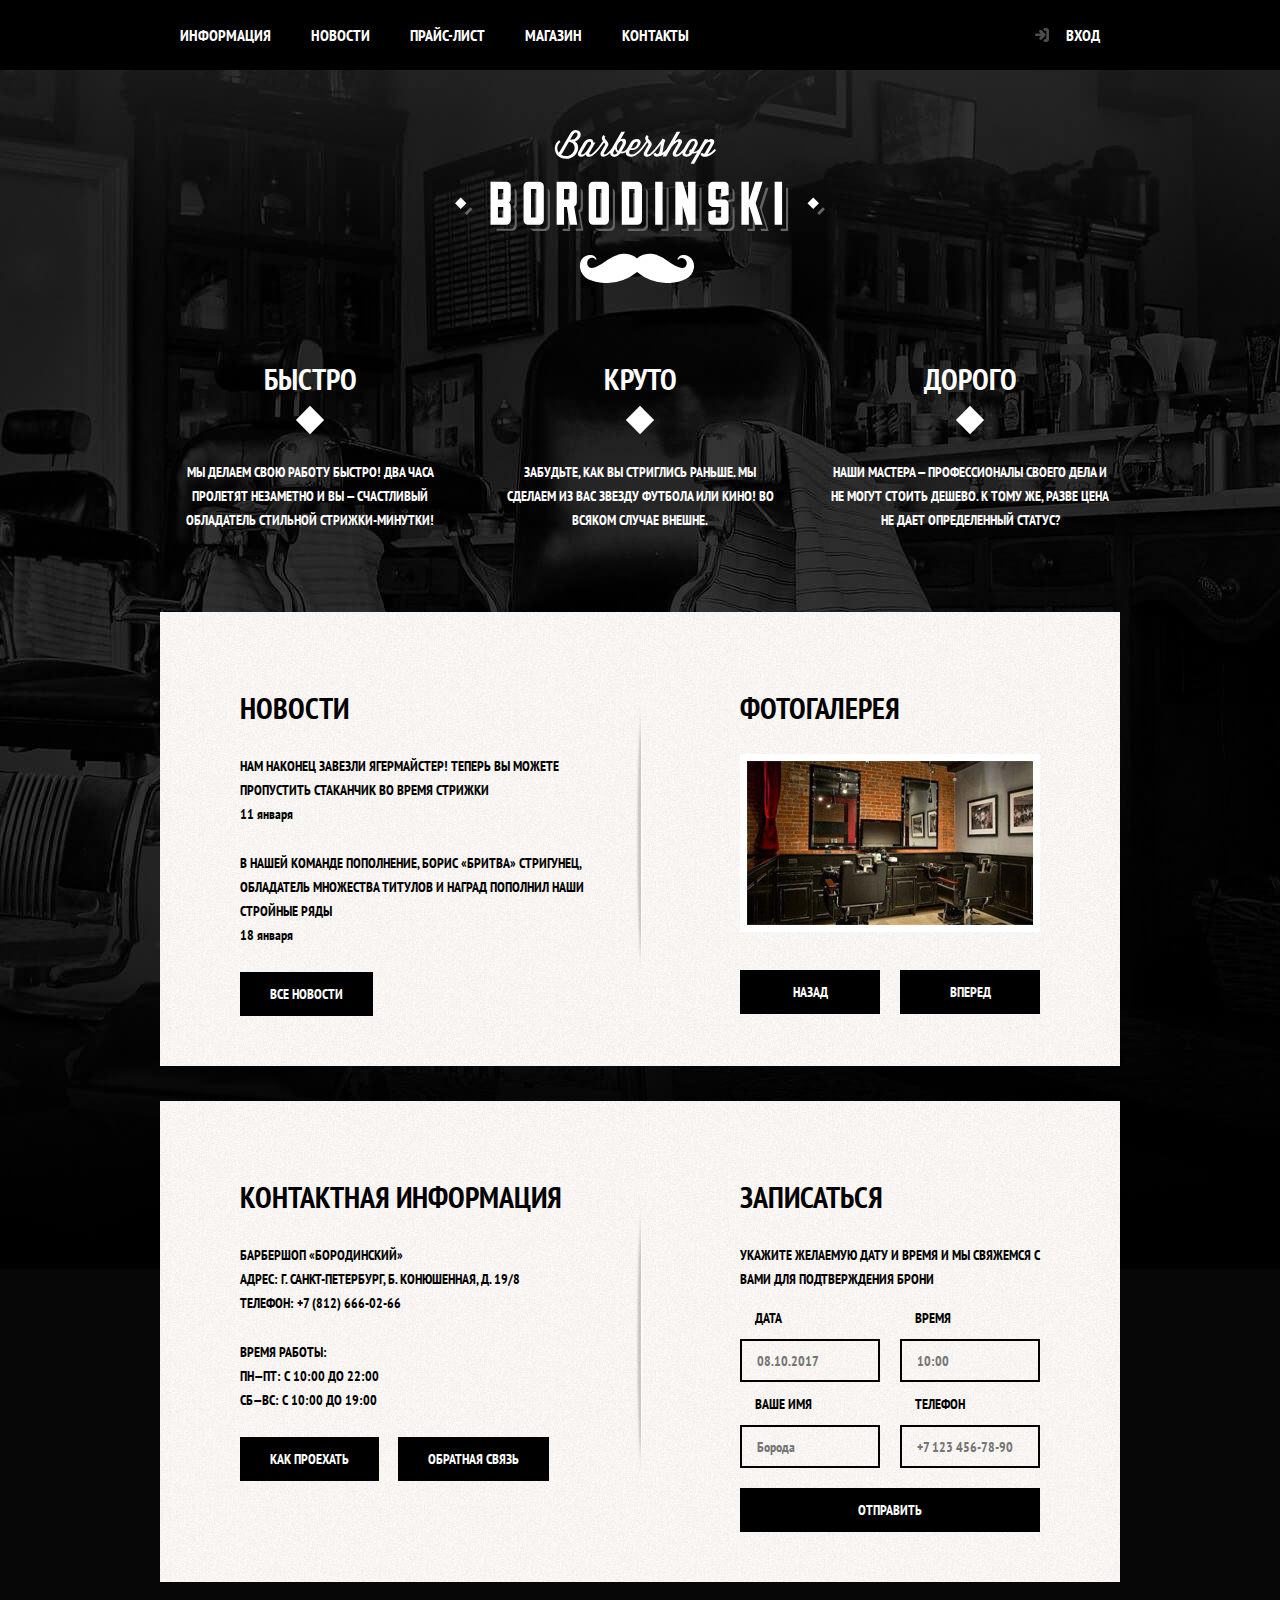
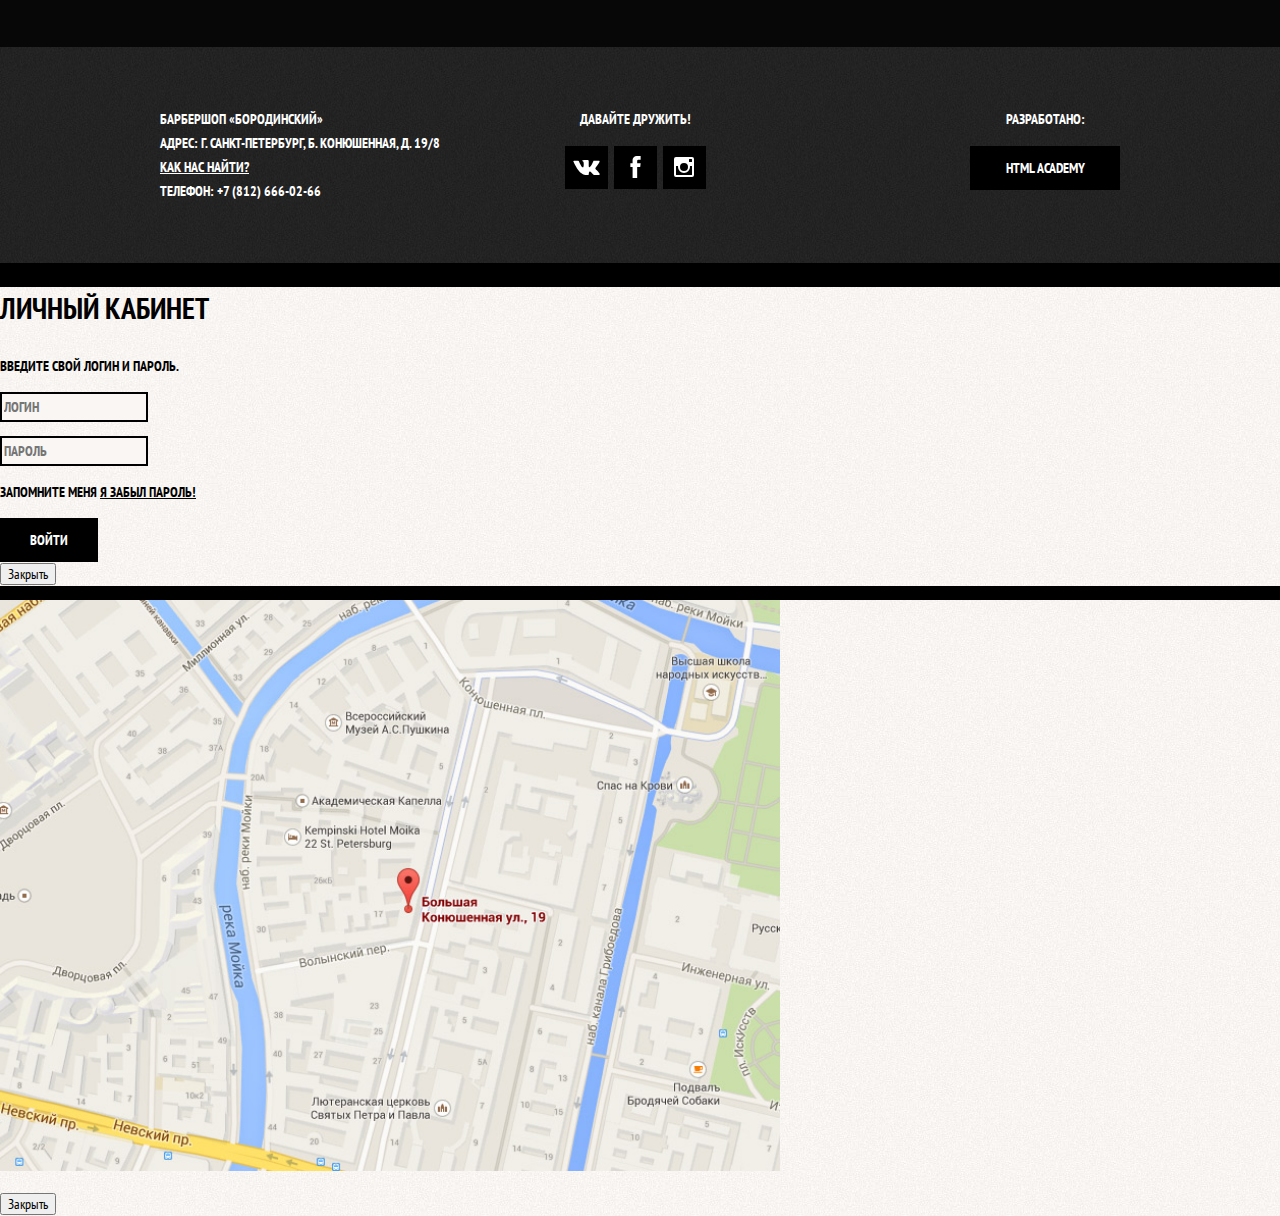
<file: barbershop/index.html>
<!DOCTYPE html>
<html lang="ru">
  <head>
    <meta charset="utf-8">
    <title>Барбершоп «Бородинский»</title>
    <link href="https://fonts.googleapis.com/css?family=PT+Sans+Narrow:400,700&amp;subset=latin,cyrillic" rel="stylesheet">
    <link rel="stylesheet" href="css/normalize.css">
    <link rel="stylesheet" href="css/style.css">
  </head>
  <body>
  
  	<header class="main-header">
  		<nav class="main-navigation">  		
  			<a class="main-header-logo">
          <img src="img/index-logo.svg" width="370" height="153" alt="Логотип барбершопа «Бородинский»">
        </a>
        <div class="main-navigation-wrapper">
        	 <div class="container">       	
						<ul class="site-navigation">
							<li><a href="info.html">Информация</a></li>
							<li><a href="news.html">Новости</a></li>
							<li><a href="price.html">Прайс-лист</a></li>
							<li><a href="catalog.html">Магазин</a></li>
							<li><a href="contacts.html">Контакты</a></li>
						</ul>
						<ul class="user-navigation">
							<li class="login-link">
							<a href="login.html">Вход</a>
							</li>
						</ul>
					</div>
				</div>  			
  		</nav>  		
  	</header>
  	
  	
  	<main class="container">
  		
  		<h1 class="visually-hidden">Барбершоп «Бородинский»</h1>
  		
  		<section class="features">
  			<h2 class="visually-hidden">Преимущества</h2>
  			<ul class="features-list">
        	<li class="feature-item">
            <h3>Быстро</h3>
            <p>Мы делаем свою работу быстро! Два часа пролетят незаметно и вы — счастливый обладатель стильной стрижки-минутки!</p>
          </li>
          <li class="feature-item">
            <h3>Круто</h3>
            <p>Забудьте, как вы стриглись раньше. Мы сделаем из вас звезду футбола или кино! Во всяком случае внешне.</p>
          </li>
          <li class="feature-item">
            <h3>Дорого</h3>
            <p>Наши мастера — профессионалы своего дела и не могут стоить дешево. К тому же, разве цена не дает определенный статус?</p>
          </li>          
        </ul>
  		</section>
  		
  		<div class="index-columns">
				<section class="news">
					<h2>Новости</h2>
					<ul class="news-list">
						<li class="news-item">
							<p>Нам наконец завезли Ягермайстер! Теперь вы можете пропустить стаканчик во время стрижки</p>
							<time datetime="2016-01-11">11 января</time>
						</li>
						<li class="news-item">
							<p>В нашей команде пополнение, Борис «Бритва» Стригунец, обладатель множества титулов и наград пополнил наши стройные ряды</p>
							<time datetime="2016-01-18">18 января</time>
						</li>
					</ul>
					<a class="button" href="news.html">Все новости</a>
				</section>

				<section class="gallery">
					<h2>Фотогалерея</h2>
					<div class="gallery-container">
						<figure class="gallery-content">
							<a href="#"><img src="img/studio.jpg" width="286" height="164" alt="Интерьер" title="Интерьер"></a>
						</figure>
						<button type="button" class="button gallery-button gallery-button-back">Назад</button>
						<button type="button" class="button gallery-button gallery-button-next">Вперед</button>
					</div>
				</section>
			</div>
  		
  		<div class="index-columns">
				<section class="contacts">
					<h2>Контактная информация</h2>
					<p>
						 Барбершоп «Бородинский»<br>
						 Адрес: г. Санкт-Петербург, Б. Конюшенная, д. 19/8<br>
						 Телефон: +7 (812) 666-02-66
					</p>
					<p>
						Время работы:<br>
						пн—пт: с 10:00 до 22:00<br>
						сб—вс: с 10:00 до 19:00
					</p>
					<a class="button" href="map.html">Как проехать</a>
					<a class="button" href="contacts.html">Обратная связь</a>
				</section>

				<section class="appointment">
					<h2>Записаться</h2>
					<p class="appointment-info">Укажите желаемую дату и время и мы свяжемся с вами для подтверждения брони</p>
					<form class="appointment-form" action="https://echo.htmlacademy.ru" method="post">
						<p class="appointment-item">
							<label for="appointment-date">Дата</label>
							<input id="appointment-date" type="text" name="date" value="" placeholder="08.10.2017">
						</p>
						<p class="appointment-item">
							<label for="appointment-time">Время</label>
							<input id="appointment-time" type="text" name="time" value="" placeholder="10:00">
						</p>
						<p class="appointment-item">
							<label for="appointment-name">Ваше имя</label>
							<input id="appointment-name" type="text" name="name" value="" placeholder="Борода">
						</p>
						<p class="appointment-item">
							<label for="appointment-phone">Телефон</label>
							<input id="appointment-phone" type="tel" name="phone" value="" placeholder="+7 123 456-78-90">
						</p>
						<button class="button" type="submit">Отправить</button>
					</form>
				</section>
			</div>
  	</main>
  	
  	
  	<footer class="main-footer">
  		<div class="container">
				<p class="footer-contacts">
					Барбершоп «Бородинский»<br>
					Адрес: г. Санкт-Петербург, Б. Конюшенная, д. 19/8<br>
					<a href="map.html">Как нас найти?</a><br>
					Телефон: +7 (812) 666-02-66
				</p>
				<div class="footer-social">
					<b>Давайте дружить!</b>
					<ul>
						<li><a class="social-button" href="#"><span class="visually-hidden">Вконтакте</span>
    					<svg xmlns="http://www.w3.org/2000/svg" width="27" height="15" viewBox="0 0 26.14 14.91">
								<path d="M26 13.47l-.09-.17a13.55 13.55 0 0 0-2.6-3q-.87-.83-1.1-1.12A1 1 0 0 1 22 8a10.27 10.27 0 0 1 1.22-1.78l.88-1.16q2.35-3.13 2-4L26 .94a.8.8 0 0 0-.4-.22 2.14 2.14 0 0 0-.87 0h-3.92a.51.51 0 0 0-.27 0h-.3a.6.6 0 0 0-.15.14.93.93 0 0 0-.14.24 22.22 22.22 0 0 1-1.46 3.06q-.5.84-.93 1.46a7 7 0 0 1-.71.91 4.94 4.94 0 0 1-.52.47q-.23.18-.35.15l-.23-.05a.9.9 0 0 1-.31-.33 1.49 1.49 0 0 1-.16-.53v-.55-.65-.57-1.12-1-.75a3.14 3.14 0 0 0 0-.62 2.12 2.12 0 0 0-.14-.44.73.73 0 0 0-.28-.33 1.57 1.57 0 0 0-.46-.18A9 9 0 0 0 12.57 0a8.93 8.93 0 0 0-3.25.33 1.83 1.83 0 0 0-.52.41q-.25.3-.07.33a1.67 1.67 0 0 1 1.16.59l.08.16a2.6 2.6 0 0 1 .19.63 6.32 6.32 0 0 1 .12 1 10.59 10.59 0 0 1 0 1.7q-.07.71-.13 1.1a2.21 2.21 0 0 1-.18.64 2.69 2.69 0 0 1-.16.3l-.07.07a1 1 0 0 1-.37.07.86.86 0 0 1-.46-.19 3.27 3.27 0 0 1-.56-.52 7 7 0 0 1-.66-.93q-.37-.6-.76-1.42l-.22-.39q-.2-.38-.56-1.11t-.62-1.43A.9.9 0 0 0 5.2.9h-.07a.93.93 0 0 0-.22-.16A1.44 1.44 0 0 0 4.6.65L.87.68A1 1 0 0 0 .1.94L0 1a.44.44 0 0 0 0 .22 1.08 1.08 0 0 0 .08.37Q.9 3.53 1.86 5.31t1.66 2.87Q4.23 9.27 5 10.24t1 1.24l.37.41.34.33a8.06 8.06 0 0 0 1 .78 16.34 16.34 0 0 0 1.4.9 7.6 7.6 0 0 0 1.79.72 6.19 6.19 0 0 0 2 .22h1.57a1.08 1.08 0 0 0 .72-.3l.05-.07a.9.9 0 0 0 .1-.25 1.38 1.38 0 0 0 0-.37 4.48 4.48 0 0 1 .09-1.05 2.77 2.77 0 0 1 .23-.71 1.74 1.74 0 0 1 .29-.4 1.19 1.19 0 0 1 .23-.2h.11a.86.86 0 0 1 .77.21 4.52 4.52 0 0 1 .83.79q.39.47.93 1.05a6.41 6.41 0 0 0 1 .87l.27.16a3.31 3.31 0 0 0 .71.3 1.53 1.53 0 0 0 .76.07l3.48-.05a1.58 1.58 0 0 0 .8-.17.68.68 0 0 0 .34-.37 1.06 1.06 0 0 0 0-.46 1.71 1.71 0 0 0-.1-.36z" fill="#fff">
								</path>
        			</svg>
     				</a></li>
      			<li><a class="social-button" href="#"><span class="visually-hidden">Фейсбук</span>
      				<svg xmlns="http://www.w3.org/2000/svg" width="19" height="22" viewBox="0 0 10.15 21.74">
          			<path d="M3.34 1.12A4.77 4.77 0 0 1 6.53 0h3.61v3.81H7.81a1.07 1.07 0 0 0-1.09.83v2.55h3.42c-.08 1.23-.24 2.45-.41 3.67h-3v10.87H2.21V10.86H0V7.21h2.19V3.66a3.83 3.83 0 0 1 1.15-2.54z" fill="#fff">
          			</path>
        			</svg>
      			</a></li>
      			<li><a class="social-button" href="#"><span class="visually-hidden">Инстаграм</span>
      				<svg xmlns="http://www.w3.org/2000/svg" width="20" height="20" viewBox="0 0 20 20">
								<path d="M18 0H2a2 2 0 0 0-2 2v16a2 2 0 0 0 2 2h16a2 2 0 0 0 2-2V2a2 2 0 0 0-2-2zm-8 6a4 4 0 1 1-4 4 4 4 0 0 1 4-4zM2.5 18a.47.47 0 0 1-.5-.5V9h2.1a3.4 3.4 0 0 0-.1 1 6 6 0 1 0 12 0 3.4 3.4 0 0 0-.1-1H18v8.5a.47.47 0 0 1-.5.5zM18 4.5a.47.47 0 0 1-.5.5h-2a.47.47 0 0 1-.5-.5v-2a.47.47 0 0 1 .5-.5h2a.47.47 0 0 1 .5.5z" fill="#fff">
								</path>
        			</svg>
      			</a></li>
					</ul>
				</div>
				<p class="footer-copyright">
					<b>Разработано:</b> 
					<a class="button" href="https://htmlacademy.ru">HTML Academy</a>
				</p>
			</div>
  	</footer>
  	
  	<section class="modal modal-login">
      <h2>Личный кабинет</h2>
      <p>Введите свой логин и пароль.</p>
      <form class="login-form" action="https://echo.htmlacademy.ru" method="post">
        <p>
          <label class="visually-hidden" for="user-login">Логин</label>
          <input class="login-icon-user" id="user-login" type="text" name="login" placeholder="Логин">
        </p>
        <p>
          <label class="visually-hidden" for="user-password">Пароль</label>
          <input class="login-icon-password" id="user-password" type="password" name="password" placeholder="Пароль">
        </p>
        <p class="login-password-info">
          <label class="login-checkbox">
            <input type="checkbox" name="remember" class="visually-hidden">
            <span class="checkbox-indicator"></span>
            Запомните меня
          </label>
          <a class="restore" href="#">Я забыл пароль!</a>
        </p>
        <button class="button" type="submit">Войти</button>
      </form>
      <button class="modal-close" type="button">Закрыть</button>
    </section>
    
    <section class="modal modal-map">
      <h2 class="visually-hidden">Как до нас добраться</h2>
      <p>
        <img src="img/map.jpg" width="780" height="560" alt="Офис компании по адресу ул. Большая Конюшенная 19/8, Санкт-Петербург">
      </p>
      <button class="modal-close" type="button">Закрыть</button>
    </section>
  </body>
</html>
</file>
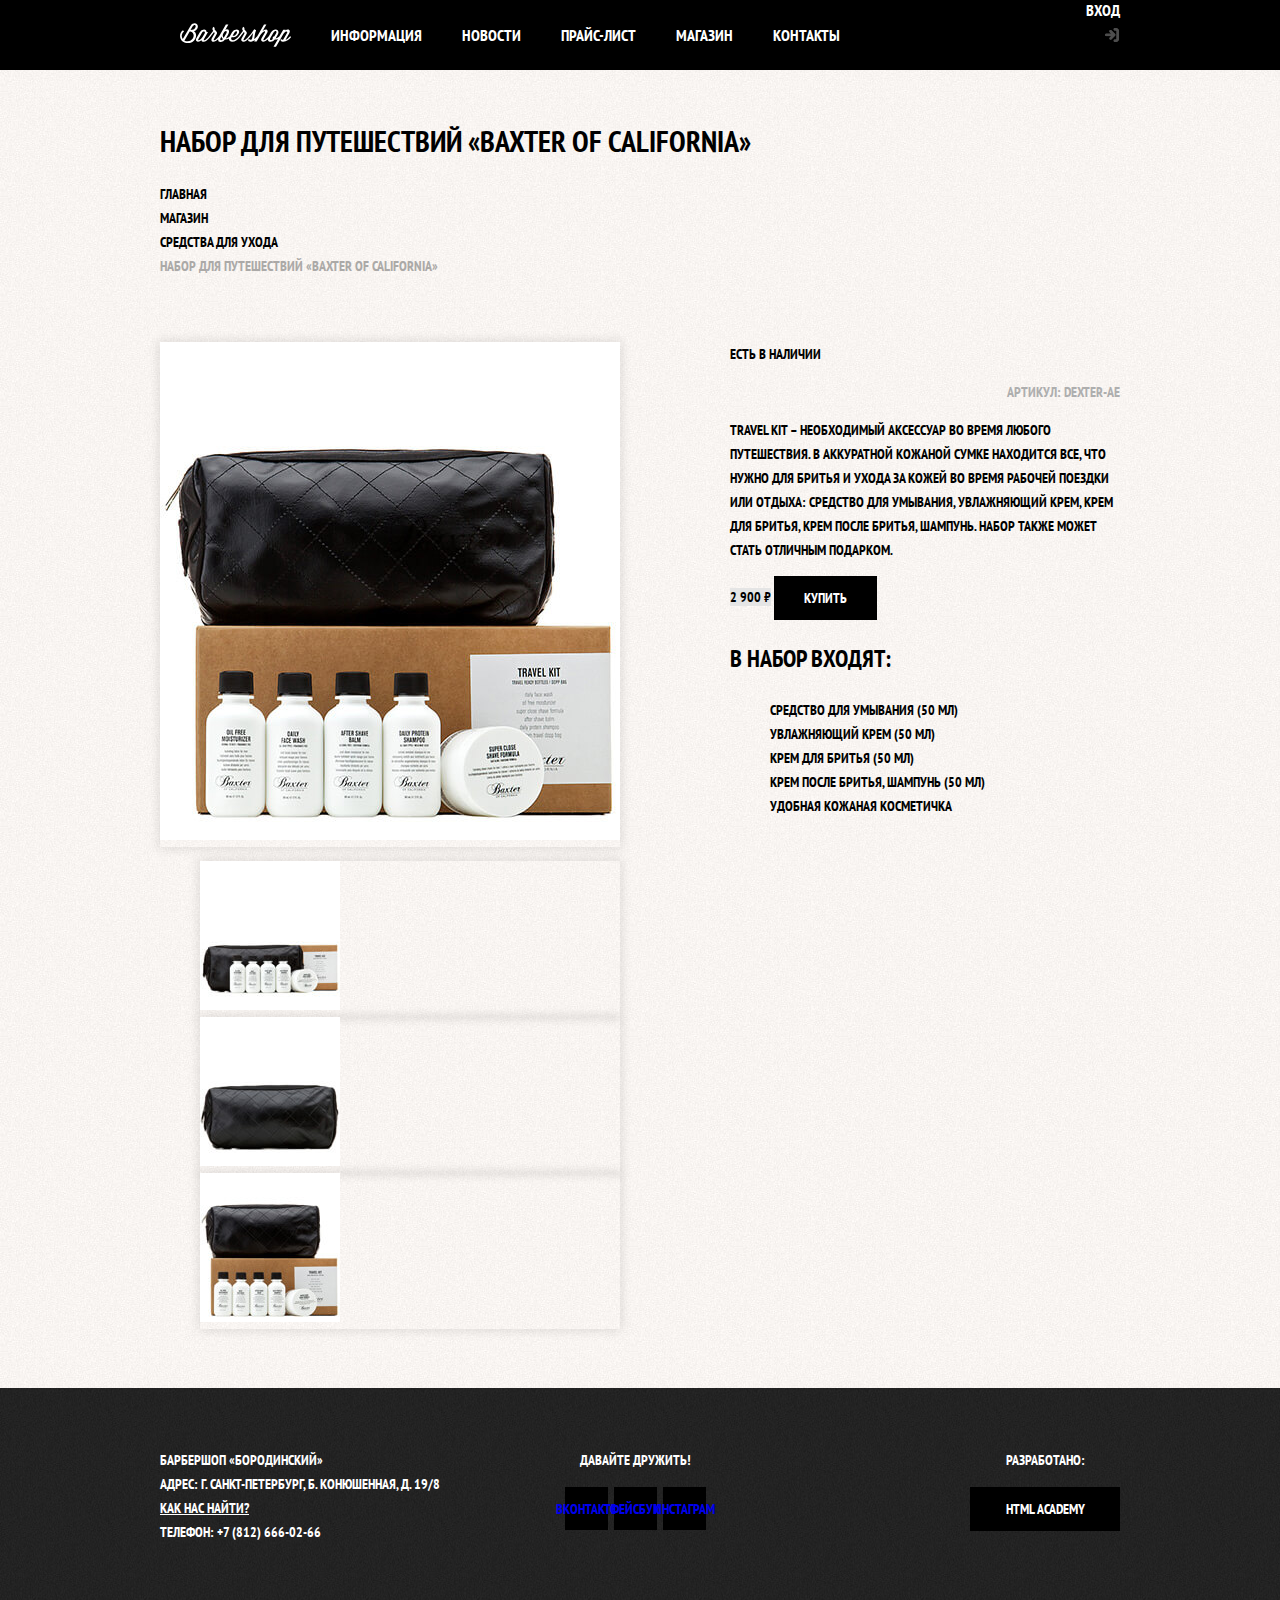
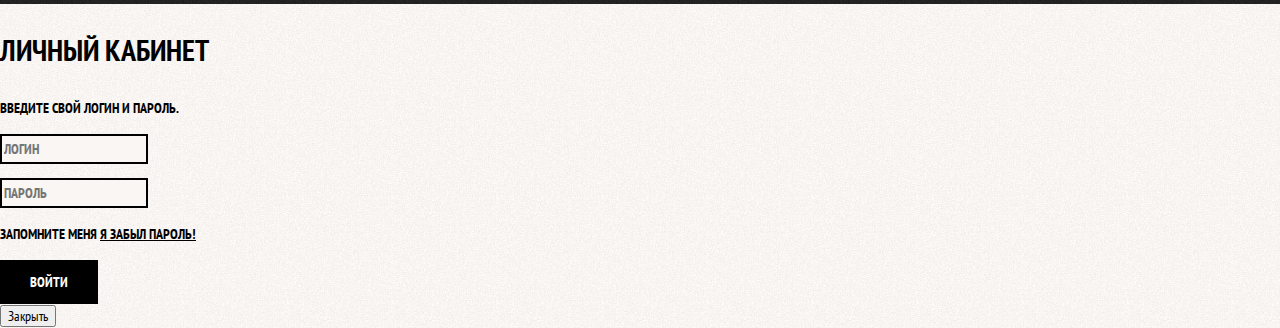
<file: barbershop/catalog-item.html>
<!DOCTYPE html>
<html lang="ru">
  <head>
    <meta charset="utf-8">
    <title>Магазин</title>
    <link href="https://fonts.googleapis.com/css?family=PT+Sans+Narrow:400,700&amp;subset=latin,cyrillic" rel="stylesheet">
    <link rel="stylesheet" href="css/normalize.css">
    <link rel="stylesheet" href="css/style.css">
  </head>
  
  <body class="inner-page">
    <header class="main-header">
      <nav class="main-navigation container">
        <a class="main-header-logo" href="index.html">
          <img src="img/logo.svg" width="111" height="24" alt="Логотип барбершопа «Бородинский»">
        </a>
        <ul class="site-navigation">
          <li><a href="info.html">Информация</a></li>
          <li><a href="news.html">Новости</a></li>
          <li><a href="price.html">Прайс-лист</a></li>
          <li class="site-navigation-current"><a href="catalog.html">Магазин</a></li>
          <li><a href="contacts.html">Контакты</a></li>
        </ul>
        <ul class="user-navigation">
          <li class="login-link">Вход</li>
        </ul>
      </nav>
    </header>
    
    <main class="container">
      
      <h1 class="page-title">Набор для путешествий «Baxter of California»</h1>
      
      <ul class="breadcrumbs">
        <li><a href="index.html">Главная</a></li>
        <li><a href="#">Магазин</a></li>
        <li><a href="#">Средства для ухода</a></li>
        <li class="breadcrumbs-current">Набор для путешествий «Baxter of California»</li>
      </ul>
      
      <div class="catalog-columns">
      
				<section class="product-photos">
					<h2 class="visually-hidden">Изображения товара</h2>
					<p class="product-photo-full">
						<img src="img/product-big.jpg" width="460" height="498" alt="Фото всего набора">
					</p>
					<ul class="product-photo-preview">
						<li><img src="img/product-small-1.jpg" width="140" height="149" alt="Фото в анфас"></li>
						<li><img src="img/product-small-2.jpg" width="140" height="149" alt="Фото в профиль"></li>
						<li><img src="img/product-small-3.jpg" width="140" height="149" alt="Фото отдельной части"></li>
					</ul>
				</section>

				<section class="product-info">
					<h2 class="visually-hidden">Описание товара</h2>
					<p class="product-availability">Есть в наличии</p>
					<p class="product-article">Артикул: dexter-ae</p>
					<p class="product-text">Travel Kit – необходимый аксессуар во время любого путешествия. В аккуратной кожаной сумке находится все, что нужно для бритья и ухода за кожей во время рабочей поездки или отдыха: средство для умывания, увлажняющий крем, крем для бритья, крем после бритья, шампунь. Набор также может стать отличным подарком.</p>
					<p class="product-price">
						<b>2 900 ₽</b>
						<a class="button" href="#">Купить</a>
					</p>
					<h3>В набор входят:</h3>
					<ul>
						<li>Средство для умывания (50 мл)</li>
						<li>Увлажняющий крем (50 мл)</li>
						<li>Крем для бритья (50 мл)</li>
						<li>Крем после бритья, шампунь (50 мл)</li>
						<li>Удобная кожаная косметичка</li>
					</ul>
				</section>
			</div>
    </main>
    
    <footer class="main-footer">
    	<div class="container">
				<p class="footer-contacts">
					Барбершоп «Бородинский»<br>
					Адрес: г. Санкт-Петербург, Б. Конюшенная, д. 19/8<br>
					<a href="map.html">Как нас найти?</a><br>
					Телефон: +7 (812) 666-02-66
				</p>
				<div class="footer-social">
					<b>Давайте дружить!</b>
					<ul>
						<li><a class="social-button" href="#">Вконтакте</a></li>
						<li><a class="social-button" href="#">Фейсбук</a></li>
						<li><a class="social-button" href="#">Инстаграм</a></li>
					</ul>
				</div>
				<p class="footer-copyright">
					<b>Разработано:</b> <a class="button" href="https://htmlacademy.ru">HTML Academy</a>
				</p>
			</div>	
    </footer>
    
    <section class="modal modal-login">
      <h2>Личный кабинет</h2>
      <p>Введите свой логин и пароль.</p>
      <form class="login-form" action="https://echo.htmlacademy.ru" method="post">
        <p>
          <label class="visually-hidden" for="user-login">Логин</label>
          <input class="login-icon-user" id="user-login" type="text" name="login" placeholder="Логин">
        </p>
        <p>
          <label class="visually-hidden" for="user-password">Пароль</label>
          <input class="login-icon-password" id="user-password" type="password" name="password" placeholder="Пароль">
        </p>
        <p class="login-password-info">
          <label class="login-checkbox">
            <input type="checkbox" name="remember" class="visually-hidden">
            <span class="checkbox-indicator"></span>
            Запомните меня
          </label>
          <a class="restore" href="#">Я забыл пароль!</a>
        </p>
        <button class="button" type="submit">Войти</button>
      </form>
      <button class="modal-close" type="button">Закрыть</button>
    </section>
  </body>
</html>
</file>
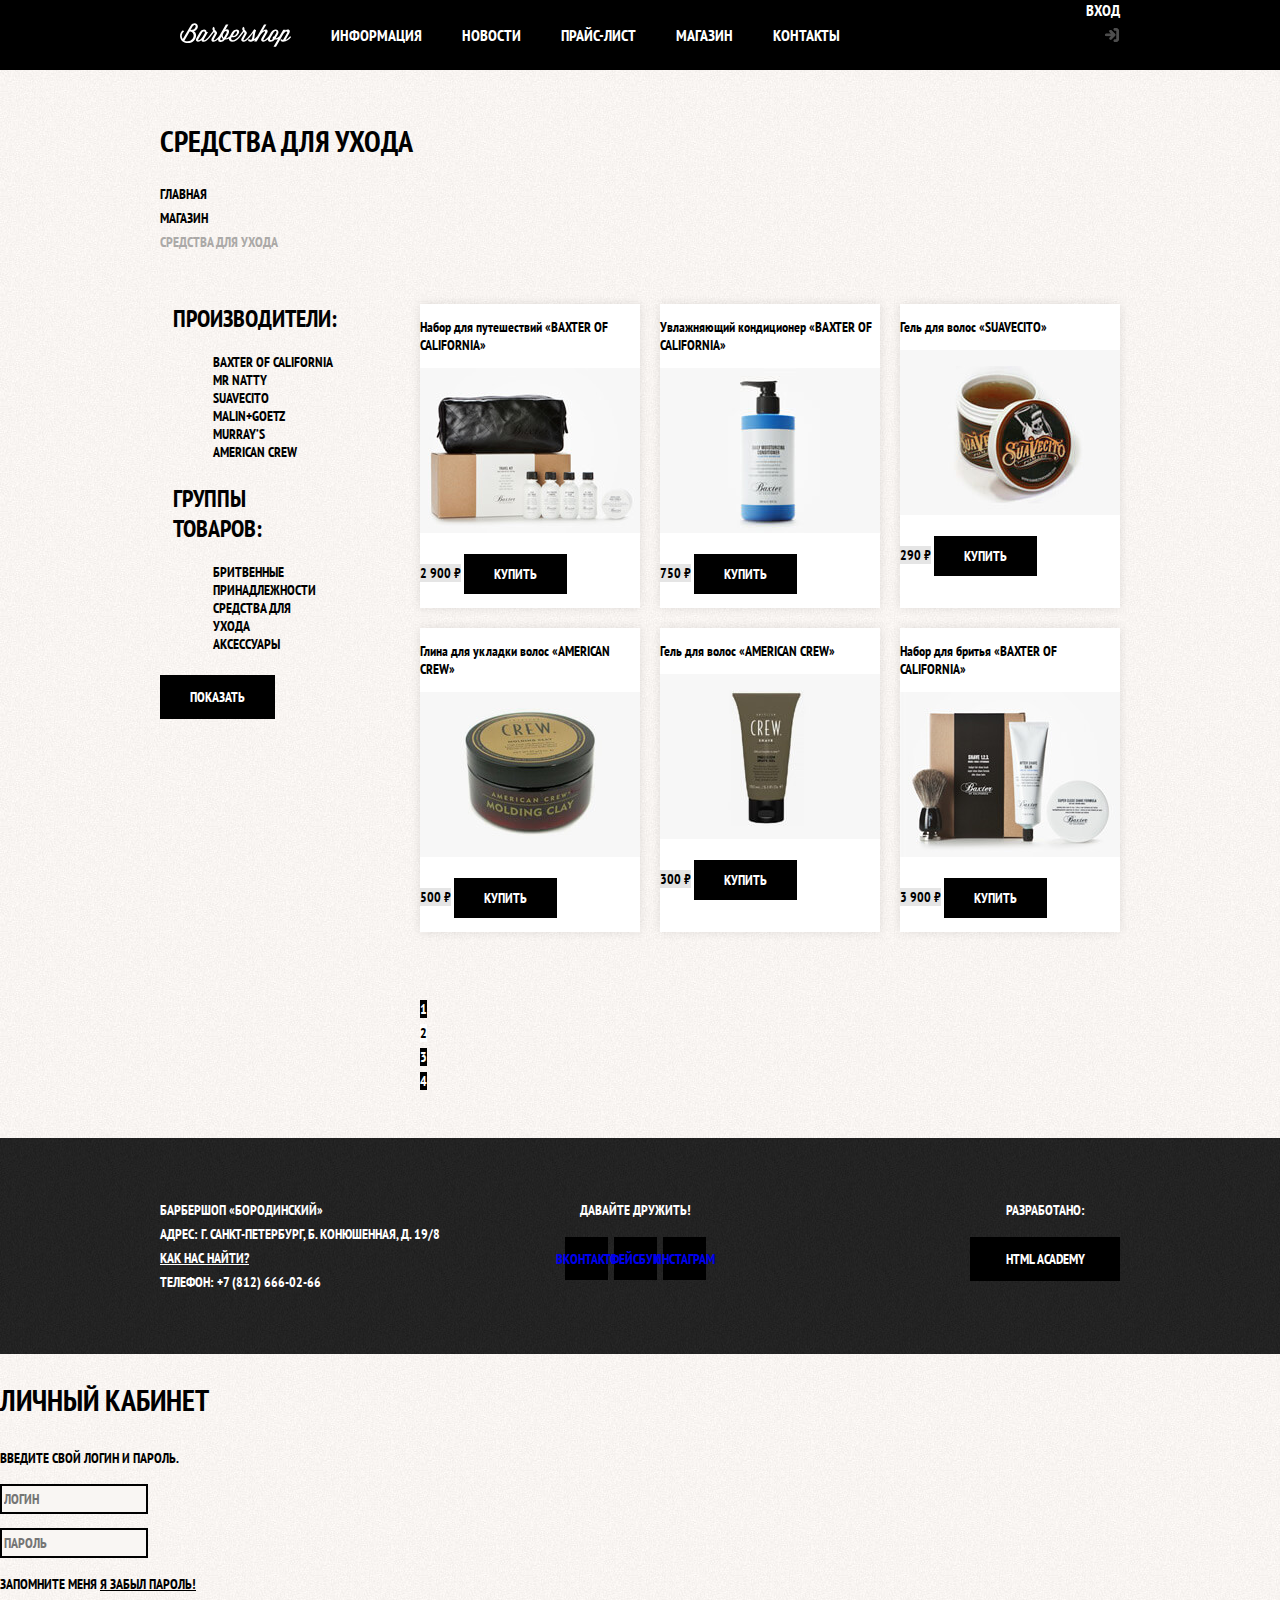
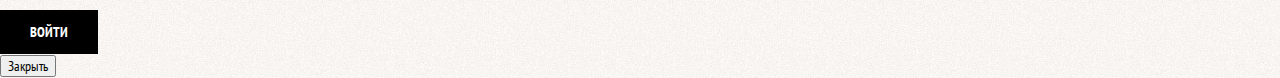
<file: barbershop/catalog.html>
<!DOCTYPE html>
<html lang="ru">
  <head>
    <meta charset="utf-8">
    <title>Магазин</title>
    <link href="https://fonts.googleapis.com/css?family=PT+Sans+Narrow:400,700&amp;subset=latin,cyrillic" rel="stylesheet">
    <link rel="stylesheet" href="css/normalize.css">
    <link rel="stylesheet" href="css/style.css">
  </head>
  
  <body class="inner-page">
    <header class="main-header">
      <nav class="main-navigation container">
        <a class="main-header-logo" href="index.html">
          <img src="img/logo.svg" width="111" height="24" alt="Логотип барбершопа «Бородинский»">
        </a>
        <ul class="site-navigation">
          <li><a href="info.html">Информация</a></li>
          <li><a href="news.html">Новости</a></li>
          <li><a href="price.html">Прайс-лист</a></li>
          <li class="site-navigation-current"><a href="catalog.html">Магазин</a></li>
          <li><a href="contacts.html">Контакты</a></li>
        </ul>
        <ul class="user-navigation">
          <li class="login-link">Вход</li>
        </ul>
      </nav>
    </header>
    
		<main class="container">
      <h1 class="page-title">Cредства для ухода</h1>
      
      <ul class="breadcrumbs">
        <li><a href="index.html">Главная</a></li>
        <li><a href="catalog.html">Магазин</a></li>
        <li class="breadcrumbs-current">Средства для ухода</li>
      </ul>
      
      <div class="catalog-columns">
				<section class="filters">
					<h2 class="visually-hidden">Фильтр товаров</h2>
					<form class="filter" method="get" action="https://echo.htmlacademy.ru">
						<fieldset>
							<legend>Производители:</legend>
							<ul>
								<li class="filter-option">
									<input class="visually-hidden filter-input filter-input-checkbox" type="checkbox" name="baxter-of-california" id="filter-baxter-of-california" checked>
									<label for="filter-baxter-of-california">Baxter of California</label>
								</li>
								<li class="filter-option">
									<input class="visually-hidden filter-input filter-input-checkbox" type="checkbox" name="mr-natty" id="filter-mr-natty">
									<label for="filter-mr-natty">Mr Natty</label>
								</li>
								<li class="filter-option">
									<input class="visually-hidden filter-input filter-input-checkbox" type="checkbox" name="suavecito" id="filter-suavecito" checked>
									<label for="filter-suavecito">Suavecito</label>
								</li>
								<li class="filter-option">
									<input class="visually-hidden filter-input filter-input-checkbox" type="checkbox" name="malin-goetz" id="filter-malin-goetz">
									<label for="filter-malin-goetz">Malin+Goetz</label>
								</li>
								<li class="filter-option">
									<input class="visually-hidden filter-input filter-input-checkbox" type="checkbox" name="murrays" id="filter-murrays">
									<label for="filter-murrays">Murray’s</label>
								</li>
								<li class="filter-option">
									<input class="visually-hidden filter-input filter-input-checkbox" type="checkbox" name="american-crew" id="filter-american-crew" checked>
									<label for="filter-american-crew">American Crew</label>
								</li>
							</ul>
						</fieldset>
						<fieldset>
							<legend>Группы товаров:</legend>
							<ul>
								<li class="filter-option">
									<input class="visually-hidden filter-input filter-input-radio" type="radio" name="product-group" value="shaving" id="filter-shave">
									<label for="filter-shave">Бритвенные принадлежности</label>
								</li>
								<li class="filter-option">
									<input class="visually-hidden filter-input filter-input-radio" type="radio" name="product-group" value="hair-care" id="filter-care" checked>
									<label for="filter-care">Средства для ухода</label>
								</li>
								<li class="filter-option">
									<input class="visually-hidden filter-input filter-input-radio" type="radio" name="product-group" value="accessories" id="filter-accessories">
									<label for="filter-accessories">Аксессуары</label>
								</li>
							</ul>
						</fieldset>
						<button type="submit" class="filter-button button">Показать</button>
					</form>
				</section>

				<section class="catalog">
					<h2 class="visually-hidden">Список средств для ухода</h2>
					<ul class="catalog-list">
						<li class="catalog-item">
							<a href="catalog-item.html">
								<h3>
									<span class="catalog-category">Набор для путешествий</span>
									<span class="catalog-item-title">«Baxter of California»</span>
								</h3>
								<p class="catalog-item-image">
									<img src="img/product-1.jpg" width="220" height="165" alt="Набор для путешествий «Baxter of California»">
								</p>
							</a>
							<p class="catalog-item-price">
								<b>2 900 ₽</b>
								<a class="button" href="#">Купить</a>
							</p>
						</li>
						<li class="catalog-item">
							<a href="catalog-item.html">
								<h3>
									<span class="catalog-category">Увлажняющий кондиционер</span>
									<span class="catalog-item-title">«Baxter of California»</span>
								</h3>
								<p class="catalog-item-image">
									<img src="img/product-2.jpg" width="220" height="165" alt="Увлажняющий кондиционер «Baxter of California»">
								</p>
							</a>
							<p class="catalog-item-price">
								<b>750 ₽</b>
								<a class="button" href="#">Купить</a>
							</p>
						</li>
						<li class="catalog-item">
							<a href="catalog-item.html">
								<h3>
									<span class="catalog-category">Гель для волос</span>
									<span class="catalog-item-title">«Suavecito»</span>
								</h3>
								<p class="catalog-item-image">
									<img src="img/product-3.jpg" width="220" height="165" alt="Гель для волос «Suavecito»">
								</p>
							</a>
							<p class="catalog-item-price">
								<b>290 ₽</b>
								<a class="button" href="#">Купить</a>
							</p>
						</li>
						<li class="catalog-item">
							<a href="catalog-item.html">
								<h3>
									<span class="catalog-category">Глина для укладки волос</span>
									<span class="catalog-item-title">«American crew»</span>
								</h3>
								<p class="catalog-item-image">
									<img src="img/product-4.jpg" width="220" height="165" alt="Глина для укладки волос «American crew»">
								</p>
							</a>
							<p class="catalog-item-price">
								<b>500 ₽</b>
								<a class="button" href="#">Купить</a>
							</p>
						</li>
						<li class="catalog-item">
							<a href="catalog-item.html">
								<h3>
									<span class="catalog-category">Гель для волос</span>
									<span class="catalog-item-title">«American crew»</span>
								</h3>
								<p class="catalog-item-image">
									<img src="img/product-5.jpg" width="220" height="165" alt="Гель для волос «American crew»">
								</p>
							</a>
							<p class="catalog-item-price">
								<b>300 ₽</b>
								<a class="button" href="#">Купить</a>
							</p>
						</li>
						<li class="catalog-item">
							<a href="catalog-item.html">
								<h3>
									<span class="catalog-category">Набор для бритья</span>
									<span class="catalog-item-title">«Baxter of California»</span>
								</h3>
								<p class="catalog-item-image">
									<img src="img/product-6.jpg" width="220" height="165" alt="Набор для бритья «Baxter of California»">
								</p>
							</a>
							<p class="catalog-item-price">
								<b>3 900 ₽</b>
								<a class="button" href="#">Купить</a>
							</p>
						</li>
					</ul>
					<ul class="pagination-list">
						<li class="pagination-item"><a href="#">1</a></li>
						<li class="pagination-item pagination-item-current"><a>2</a></li>
						<li class="pagination-item"><a href="#">3</a></li>
						<li class="pagination-item"><a href="#">4</a></li>
					</ul>
				</section> 
			</div>     
    </main>
    
    <footer class="main-footer">
    	<div class="container"> 
				<p class="footer-contacts">
					Барбершоп «Бородинский»<br>
					Адрес: г. Санкт-Петербург, Б. Конюшенная, д. 19/8<br>
					<a href="map.html">Как нас найти?</a><br>
					Телефон: +7 (812) 666-02-66
				</p>
				<div class="footer-social">
					<b>Давайте дружить!</b>
					<ul>
						<li><a class="social-button" href="#">Вконтакте</a></li>
						<li><a class="social-button" href="#">Фейсбук</a></li>
						<li><a class="social-button" href="#">Инстаграм</a></li>
					</ul>
				</div>
				<p class="footer-copyright">
					<b>Разработано:</b> <a class="button" href="https://htmlacademy.ru">HTML Academy</a>
				</p>
			</div>	
		</footer>
    		
    <section class="modal modal-login">
      <h2>Личный кабинет</h2>
      <p>Введите свой логин и пароль.</p>
      <form class="login-form" action="https://echo.htmlacademy.ru" method="post">
        <p>
          <label class="visually-hidden" for="user-login">Логин</label>
          <input class="login-icon-user" id="user-login" type="text" name="login" placeholder="Логин">
        </p>
        <p>
          <label class="visually-hidden" for="user-password">Пароль</label>
          <input class="login-icon-password" id="user-password" type="password" name="password" placeholder="Пароль">
        </p>
        <p class="login-password-info">
          <label class="login-checkbox">
            <input type="checkbox" name="remember" class="visually-hidden">
            <span class="checkbox-indicator"></span>
            Запомните меня
          </label>
          <a class="restore" href="#">Я забыл пароль!</a>
        </p>
        <button class="button" type="submit">Войти</button>
      </form>
      <button class="modal-close" type="button">Закрыть</button>
    </section>
  </body>
</html>
</file>
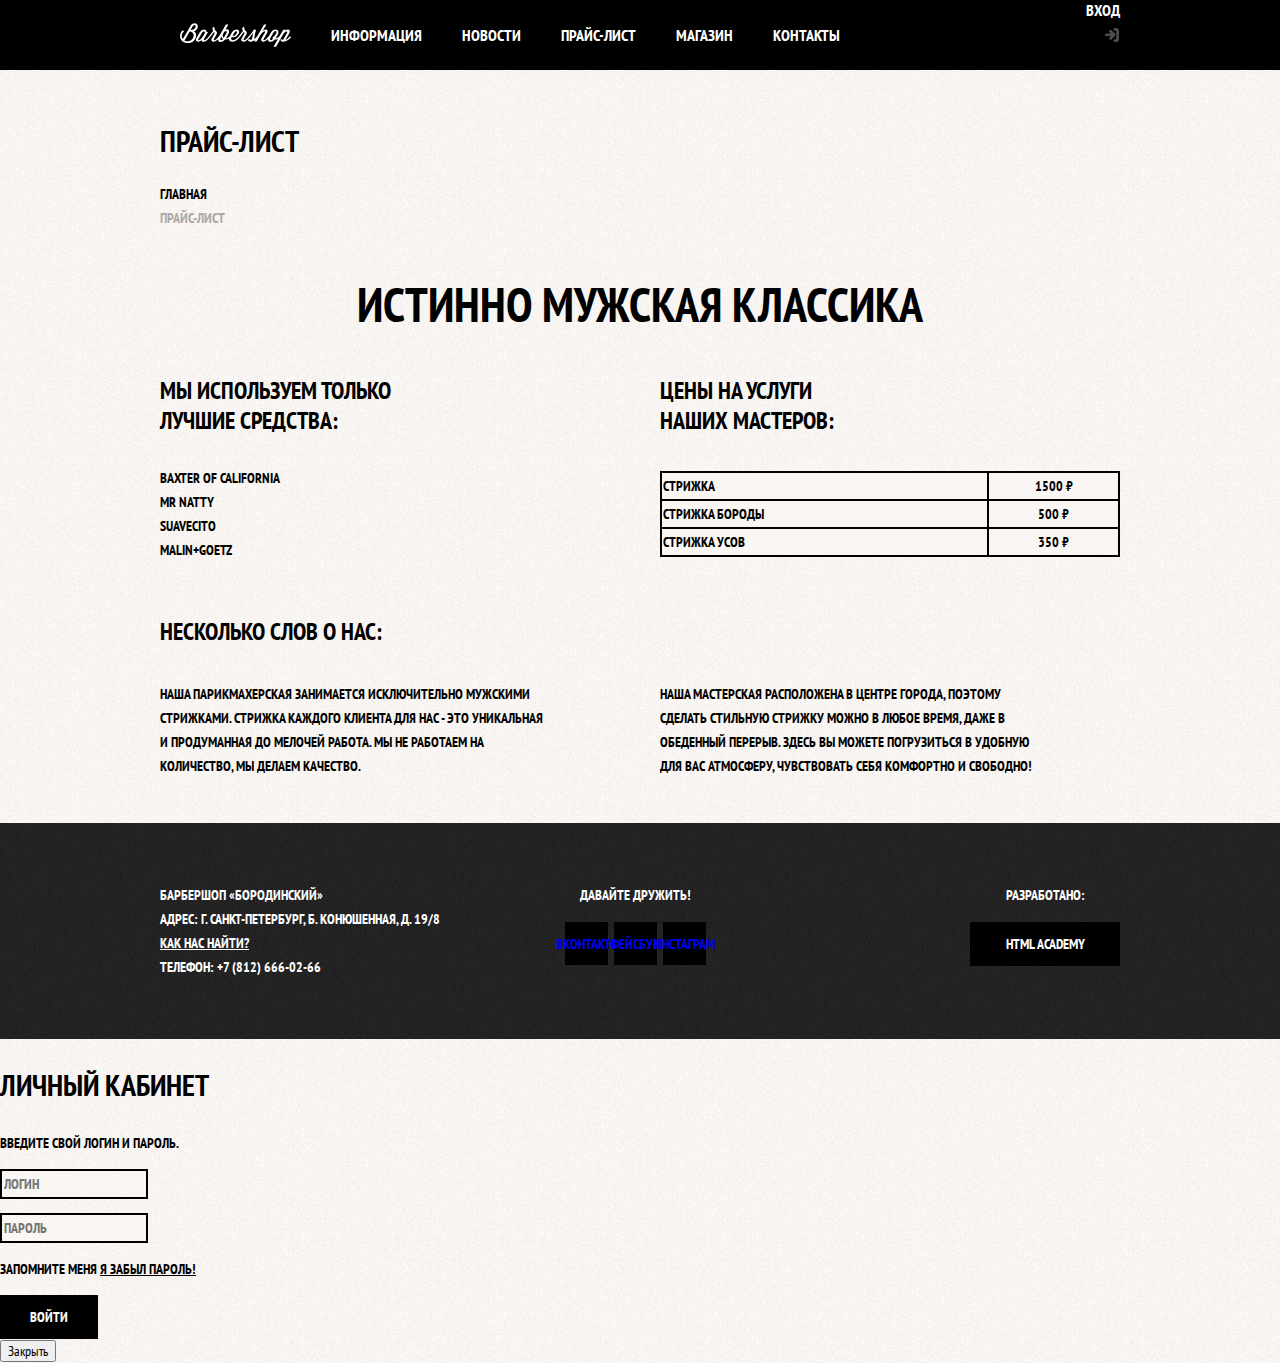
<file: barbershop/price.html>
<!DOCTYPE html>
<html lang="ru">
  <head>
    <meta charset="utf-8">
    <title>Прайс-лист</title>
    <link href="https://fonts.googleapis.com/css?family=PT+Sans+Narrow:400,700&amp;subset=latin,cyrillic" rel="stylesheet">
    <link href="css/normalize.css" rel="stylesheet">
    <link href="css/style.css" rel="stylesheet">
  </head>
  
  <body class="inner-page">
    <header class="main-header">
      <nav class="main-navigation container">
        <a class="main-header-logo" href="index.html">
          <img src="img/logo.svg" width="111" height="24" alt="Логотип барбершопа «Бородинский»">
        </a>
        <ul class="site-navigation">
          <li><a href="info.html">Информация</a></li>
          <li><a href="news.html">Новости</a></li>
          <li class="site-navigation-current"><a href="price.html">Прайс-лист</a></li>
          <li><a href="catalog.html">Магазин</a></li>
          <li><a href="contacts.html">Контакты</a></li>
        </ul>
        <ul class="user-navigation">
          <li class="login-link">Вход</li>
        </ul>
      </nav>
    </header>
    
    <main class="container">
    	
    	<h1 class="page-title">Прайс-лист</h1>      
      <ul class="breadcrumbs">
        <li><a href="index.html">Главная</a></li>
        <li class="breadcrumbs-current">Прайс-лист</li>
      </ul>
      
      <div class="lead-box">
				<p class="lead-phrase">Истинно мужская классика</p>
			</div>
      
      <div class="catalog-columns">
				<section class="goods-items">
					<h2 class="price-title">Мы используем только лучшие средства:</h2>
					<ul>
						<li>Baxter of California</li>
						<li>Mr Natty</li>
						<li>Suavecito</li>
						<li>Malin+Goetz</li>
					</ul>
				</section>

				<section class="services">
					<h2 class="price-title">Цены на услуги наших мастеров:</h2>
					<table>
						<tr>
							<td class="service-name">Стрижка</td>
							<td class="service-price"><p>1500 ₽</p></td>
						</tr>
						<tr>
							<td class="service-name">Стрижка бороды</td>
							<td class="service-price"><p>500 ₽</p></td>
						</tr>
						<tr>
							<td class="service-name">Стрижка усов</td>
							<td class="service-price"><p>350 ₽</p></td>
						</tr>
					</table>
				</section>
			</div>
    	
    	<section class="about-us">
    		<h2 class="price-title">Несколько слов о нас:</h2>
    		<div class="catalog-columns">
    			<div class="about-us-left-col">
						<p>
							Наша парикмахерская занимается исключительно мужскими стрижками. Стрижка каждого клиента для нас - это уникальная и продуманная до мелочей работа. Мы не работаем на количество, мы делаем качество.
						</p>
					</div>
					<div class="about-us-right-col">
						<p>
							Наша мастерская расположена в центре города, поэтому сделать стильную стрижку можно в любое время, даже в обеденный перерыв. Здесь вы можете погрузиться в удобную для вас атмосферу, чувствовать себя комфортно и свободно!
						</p>
					</div>	
				</div>
    	</section>
    	
    </main>
   
  	<footer class="main-footer">
    	<div class="container"> 
				<p class="footer-contacts">
					Барбершоп «Бородинский»<br>
					Адрес: г. Санкт-Петербург, Б. Конюшенная, д. 19/8<br>
					<a href="map.html">Как нас найти?</a><br>
					Телефон: +7 (812) 666-02-66
				</p>
				<div class="footer-social">
					<b>Давайте дружить!</b>
					<ul>
						<li><a class="social-button" href="#">Вконтакте</a></li>
						<li><a class="social-button" href="#">Фейсбук</a></li>
						<li><a class="social-button" href="#">Инстаграм</a></li>
					</ul>
				</div>
				<p class="footer-copyright">
					<b>Разработано:</b> <a class="button" href="https://htmlacademy.ru">HTML Academy</a>
				</p>
			</div>	
		</footer>
    
    <section class="modal modal-login">
      <h2>Личный кабинет</h2>
      <p>Введите свой логин и пароль.</p>
      <form class="login-form" action="https://echo.htmlacademy.ru" method="post">
        <p>
          <label class="visually-hidden" for="user-login">Логин</label>
          <input class="login-icon-user" id="user-login" type="text" name="login" placeholder="Логин">
        </p>
        <p>
          <label class="visually-hidden" for="user-password">Пароль</label>
          <input class="login-icon-password" id="user-password" type="password" name="password" placeholder="Пароль">
        </p>
        <p class="login-password-info">
          <label class="login-checkbox">
            <input type="checkbox" name="remember" class="visually-hidden">
            <span class="checkbox-indicator"></span>
            Запомните меня
          </label>
          <a class="restore" href="#">Я забыл пароль!</a>
        </p>
        <button class="button" type="submit">Войти</button>
      </form>
      <button class="modal-close" type="button">Закрыть</button>
    </section>
  </body>
</html>
</file>
<file: barbershop/css/style.css>
body {
  margin: 0;
  padding: 0;

  font-family: "PT Sans Narrow", Arial, sans-serif;
  font-size: 14px;
  line-height: 24px;
  font-weight: 700;
  color: #ffffff;
  text-transform: uppercase;
  
  background-color: #000000;
  background-image: url("../img/bg.jpg");
  background-position: top center;
  background-repeat: no-repeat;
}

a {
  text-decoration: none;
}

img {
  max-width: 100%;
  height: auto;
}

.visually-hidden:not(:focus):not(:active),
input[type="checkbox"].visually-hidden,
input[type="radio"].visually-hidden {
  position: absolute;

  width: 1px;
  height: 1px;
  margin: -1px;
  border: 0;
  padding: 0;

  white-space: nowrap;

  clip-path: inset(100%);
  clip: rect(0 0 0 0);
  overflow: hidden;
}

.inner-page {
  color: #000000;

  background-color: #f9f6f3;
  background-image: url("../img/pattern-light.jpg");
  background-position: 0 0;
  background-repeat: repeat;
}

.main-header{	
	margin-bottom: 75px;
}

.button {
	display: inline-block;
	margin-right: 16px;
  padding: 10px 30px;
	
  font: inherit;

  text-align: center;
  color: #ffffff;
  vertical-align: middle;
  text-transform: uppercase;

  background-color: #000000;
  border: none;
}

.button:hover,
.button:focus,
.button:active {
  background-color: #663d15;
}

.button.disabled,
.button:disabled {
  cursor: default;
  opacity: 0.5;
  background-color: #000000;
}

.main-navigation {
	display: flex;
	flex-direction: column;
	align-items: center;
	
  font-size: 16px;
  line-height: 20px;
  color: #ffffff;
	
	background-color: transparent;
}

.main-header-logo{
	width: 370px;
  height: 153px;
	order: 2;
}

.main-navigation-wrapper {
  width: 100%;
  margin-bottom: 60px;
	
	background-color: #000000;  
}

.main-navigation-wrapper .container {
  display: flex;
	justify-content: space-between;
}

.site-navigation,
.user-navigation {
  list-style: none;
	margin: 0;
  padding: 0;
}

.site-navigation {
	display: flex;
  flex-wrap: wrap;
	
	width: 620px;
  margin: 0;
  padding: 0;
  
  list-style: none;  
}

.user-navigation {
	display: flex;
	max-width: 140px;
  margin: 0;
  padding: 0;
  
  list-style: none;  
}

.site-navigation a,
.user-navigation a {
	display: block;
	padding: 25px 20px;

  vertical-align: middle;
	
  color: #ffffff;
}

.user-navigation a {
	padding-left: 50px;
	
}

.site-navigation a:hover,
.site-navigation a:focus,
.user-navigation a:hover,
.user-navigation a:focus {
  background-color: #242424;
}

.user-navigation .login-link {
	position: relative;
  padding-left: 5px; 	
}

.login-link::before {
  content: "";
	position: absolute;
	top: 28px;
  left: 24px;

  width: 16px;
  height: 18px;
	
	background-image: url("../img/login.png");
  background-repeat: no-repeat;
  background-position: 0 0;
  
  opacity: 0.3;
}

.login-link:hover::before,
.login-link:focus::before,
.login-link:active::before {
  opacity: 1;
}

.container {
  width: 960px;
  margin: 0 auto;
  padding: 0 10px;
}

.features {
  margin-bottom: 80px;
}

.features-list {
	display: flex;
	justify-content: space-between;
	margin: 0;
  padding: 0;

  list-style: none;   
}

.feature-item {
	width: 300px; 
	
	text-align: center;
}

.features-list {
  list-style: none;
}

.feature-item h3 {
	position: relative;
	
	margin: 0;
  margin-bottom: 60px;
	
  font-size: 30px;
  line-height: 42px;
}

.feature-item h3::after {
  content: "";

  position: absolute;
	bottom: -30px;
  left: 50%;

  width: 20px;
  height: 20px;
	margin-left: -10px;

  background-color: #ffffff;
	
	transform: rotate(45deg);
}

.feature-item p {
  margin: 0 10px;
}

.index-columns {
  color: #000000;

  background-color: #f8f5f2;
  background-image: 
		url("../img/line.png"),
		url("../img/pattern-light.jpg");
  background-position: center, 0 0;
  background-repeat: no-repeat, repeat;
}

.index-columns h2 {
  font-size: 30px;
  line-height: 42px;
}

.news {
  width: 380px;
}

.news-list {
	margin: 0;
  margin-bottom: 25px;
  padding: 0;
	
  list-style: none;
}

.news-item {
  margin-bottom: 25px;
}

.news-item p {
  margin: 0;
}

.news-item time {
  text-transform: none;
}

.gallery {
  width: 300px;
}

.gallery-container {
	position: relative;

  height: 260px;  
}

.gallery-content {
	height: 164px;
  margin: 0;
	
  background-color: #cccccc;
  border: 7px solid #ffffff;
}

.gallery-content img {
  width: 286px;
  height: 164px;
}

.gallery-button {
  box-sizing: border-box;
  position: absolute;
  bottom: 0;
  
  width: 140px;
  margin: 0;
}

.gallery-button-back {
  left: 0;
}

.gallery-button-next {
  right: 0;
}

.contacts {
  width: 380px;
}

.contacts p {
  margin: 0;
  margin-bottom: 25px;
}

.appointment {
  width: 300px;  
}

.appointment-info {
  margin: 0;
  margin-bottom: 15px;
}

.appointment-form {
  display: flex;
	flex-wrap: wrap;
	justify-content: space-between;
}

.appointment-item {
	width: 140px;
	
	margin: 0;
  margin-bottom: 10px;
}

.appointment-item label {
  display: block;
	margin-bottom: 9px;
  margin-left: 15px;
}

.appointment-item input {
	box-sizing: border-box;
  width: 140px;
  padding-top: 8px;
  padding-left: 15px;
  padding-right: 15px;
  padding-bottom: 7px;
	
  font: inherit;

  background-color: transparent;
  border: 2px solid #000000;
}

.appointment-item input:focus {
  border-color: #663d15;
}

.appointment .button {
  display: block;
  width: 100%;
	margin-top: 10px;
  margin-right: 0;
}

.page-title {
  font-size: 30px;
  line-height: 42px;
}

.breadcrumbs {
  list-style: none;
}

.breadcrumbs a {
  color: #000000;
}

.breadcrumbs a:hover,
.breadcrumbs a:focus {
  text-decoration: underline;
}

.breadcrumbs-current {
  color: #aba9a7;
}

.filter fieldset {
  border: none;
}

.filter legend {
  font-size: 24px;
  line-height: 30px;
}

.filter ul {
  list-style: none;
  line-height: 18px;
}

.filter-input:hover + label,
.filter-input:focus + label {
  color: #663d15;
}

.filter-input:disabled + label {
  color: #000000;

  opacity: 0.5;
}

.catalog-list {
  list-style: none;
}

.catalog-item {
  background-color: #ffffff;
  box-shadow: 0 0 10px rgba(0, 0, 0, 0.1);
}

.catalog-item:hover {
  box-shadow: 0 0 10px rgba(0, 0, 0, 0.2);
}

.catalog-item a {
  color: #000000;
}

.catalog-item h3 {
  font-size: 14px;
  line-height: 18px;
}

.catalog-category {
  text-transform: none;
}

.catalog-item-price b {
  font-size: 14px;
  line-height: 20px;
  text-align: center;

  background-color: #e5e5e5;
}

.catalog-item-price .button {
  line-height: 20px;
  color: #ffffff;
}

.pagination-list {
  list-style: none;
}

.pagination-item a {
  color: #ffffff;

  background-color: #000000;
}

.pagination-item a:hover,
.pagination-item a:focus,
.pagination-item a:active {
  background-color: #663d15;
}

.pagination-item-current a {
  color: #000000;

  background-color: #ffffff;
}

.pagination-item-current a:hover,
.pagination-item-current a:focus,
.pagination-item-current a:active {
  color: #000000;

  background-color: #ffffff;
}

.product-photo-preview {
  list-style: none;
}

.product-photo-preview li {
  box-shadow: 0 0 10px 2px rgba(0, 0, 0, 0.1);
}

.product-photo-full {
  box-shadow: 0 0 10px 2px rgba(0, 0, 0, 0.1);
}

.product-article {
  text-align: right;
  color: #aeaeae;
}

.product-price b {
  line-height: 20px;
  text-align: center;

  background-color: #e5e5e5;
}

.product-info h3 {
  font-size: 24px;
  line-height: 30px;
}

.product-info ul {
  list-style: none;
}

.main-footer {
	padding: 60px 0;
	margin-top: 65px;
	
	color: #ffffff;

  background-color: #212121;
  background-image: url("../img/pattern-dark.jpg");
  background-position: 0 0;
  background-repeat: repeat;
}

.main-footer .container {
  display: flex;
}

.footer-contacts {
	width: 320px;
  margin: 0;
	margin-right: 80px;
}

.footer-contacts a {
  color: #ffffff;
  text-decoration: underline;
}

.footer-contacts a:hover,
.footer-contacts a:focus {
  text-decoration: none;
}

.footer-social {
  text-align: center;
}

.footer-social ul {
	display: flex;
  flex-wrap: wrap;
  justify-content: space-between;
  width: 141px;
	
	margin: 0 auto;
  padding: 0;
	
  list-style: none;
}

.footer-social b {
  display: block;
  margin-bottom: 15px;
}

.social-button {
  width: 43px;
  height: 43px;
	
	display: flex;
  align-items: center;
  justify-content: center;

  background-color: #000000;
}

.social-button:hover,
.social-button:focus {
  background-color: #ffffff;
}

.social-button:hover path,
.social-button:focus path {
  fill: #000000;
}

.footer-copyright {
  text-align: center;
}

.footer-copyright b {
  display: block;
  margin-bottom: 15px;
}

.footer-copyright .button {
  display: block;
  margin-right: 0;
}

.footer-copyright .button:hover,
.footer-copyright .button:focus {
  color: #000000;

  background-color: #ffffff;
}


.inner-page .main-header {
  margin-bottom: 50px;
	
	background-color: #000000;
}

.inner-page .main-navigation {
	align-items: flex-start;
	flex-direction: row;
}

.inner-page .main-header-logo {
	order: 0;
	
  width: 111px;
  height: 24px;
  padding: 23px 20px;
}

.inner-page .user-navigation {
  margin-left: auto;
}

.index-columns {
	display: flex;
  justify-content: space-between;
  padding: 50px 80px;
	margin-bottom: 35px;
}

.page-title {
  margin: 0;
  margin-bottom: 20px;
  padding: 0;
}

.breadcrumbs {
  padding: 0;
  margin: 0;
  margin-bottom: 50px;
}

.catalog-columns {
  display: flex;
	justify-content: space-between;
}

.filters {
  width: 180px;
}

.catalog {
  width: 700px;
}

.catalog-list {
	display: flex;
	flex-wrap: wrap;
  padding: 0;
  margin: 0;
	margin-bottom: 45px;

  list-style: none;
}

.catalog-item {	
  width: 220px;
	margin-bottom: 20px;
	margin-right: 20px;
}

.catalog-item:nth-child(3n) {
  margin-right: 0;
}

.pagination-list {
  padding: 0;
  margin: 0;

  list-style: none;
}

.product-photos {
  width: 460px;
}

.product-info {
  width: 390px;
}

.goods-items{
	width: 260px;
}

.price-title{
	padding: 0;
  margin: 0;
	margin-bottom: 35px;
}

.goods-items ul{
	padding: 0;
  margin: 0;
	margin-top: -5px;

  list-style: none;
}

.goods-items ul li{
	padding: 0;
  margin: 0;
}

.services{
	width: 460px;
}

.services h2{
	width: 220px;
}

.about-us{
	margin: 0;
	padding: 0;
	margin-top: 55px;
}

.about-us p{
	width: 385px;
	margin: 0;
	padding: 0;
}

.about-us-left-col,
.about-us-right-col{
	width: 460px;
}

.inner-page .main-footer {
  margin-top: 45px;
}

.footer-social {
	width: 150px;
  margin: 0;
}

.footer-copyright {
	width: 150px;
  margin: 0;
	margin-left: auto;  
}

.lead-phrase{
	font-size: 48px;
	line-height: 48px;
	text-align: center;
}

.price-title{
	font-size: 24px;
  line-height: 30px;
}

.goods-items ul{
	list-style: none;
}

.goods-items li{
	font-size: 14px;
	line-height: 24px;
}

.services table{
	border-collapse: collapse;
	
	width: 100%;
	box-sizing: border-box;
}

.services td{
	border: #000000 solid 2px;
	
	color: #000000;
	background-color: #f9f6f3;
}

.services .service-price p{
	margin: 0;
	padding: 0;
	
	text-align: center;
} 

.modal {
  color: #000000;

  background-color: #f8f3f0;
  background-image: url("../img/pattern-light.jpg");
  background-position: 0 0;
  background-repeat: repeat;
}

.modal h2 {
  font-size: 30px;
  line-height: 42px;
}

.login-form input[type="text"],
.login-form input[type="password"] {
  font: inherit;
  color: #000000;
  text-transform: uppercase;

  background-color: #f9f6f3;
  border: 2px solid #000000;
}

.login-form input:focus {
  border-color: #663d15;
}

.login-checkbox:hover,
.login-checkbox:focus {
  color: #663d15;
}

.restore {
  color: #000000;
  text-decoration: underline;
}

.restore:hover,
.restore:focus {
  text-decoration: none;
}
</file>
